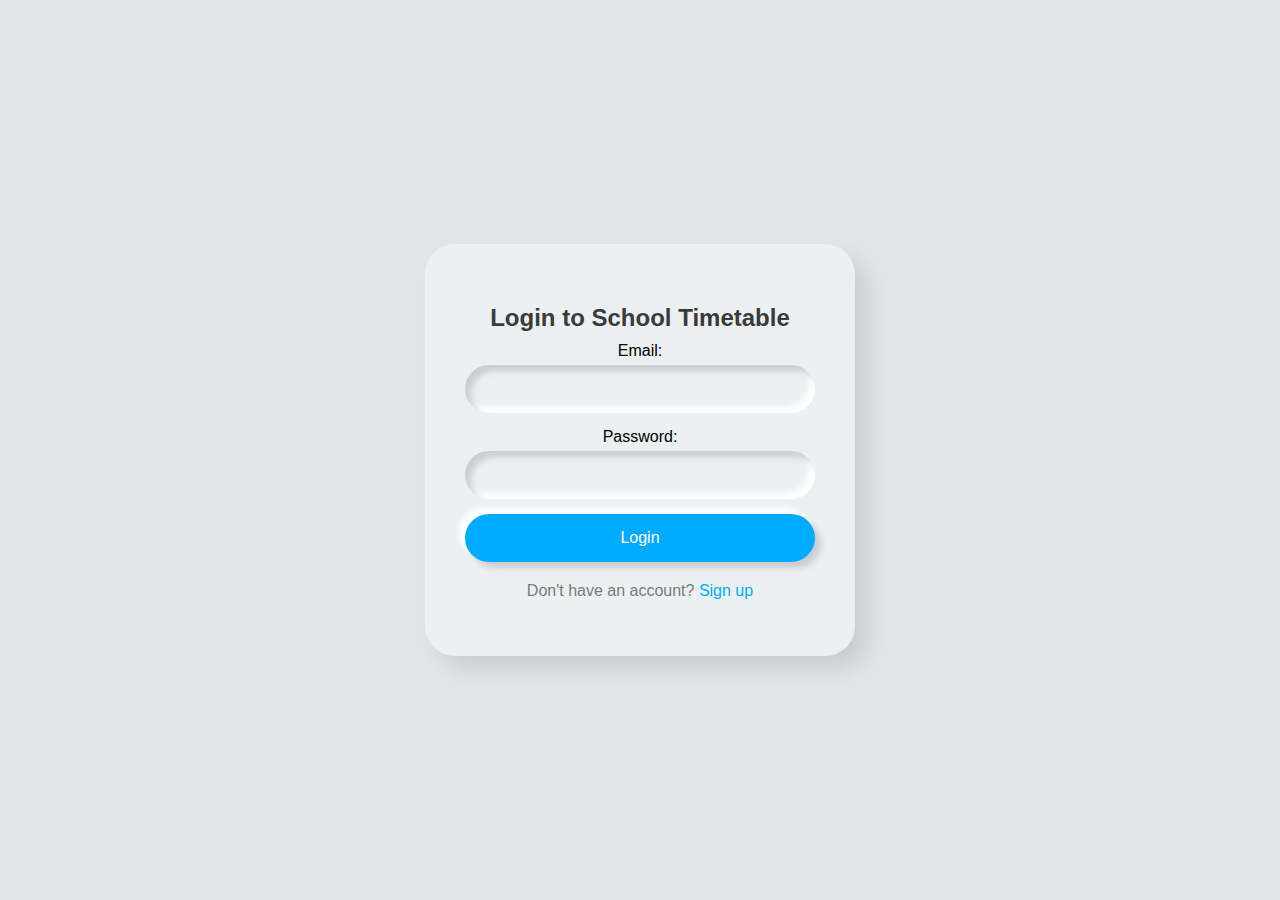
<file: index.html>
<!DOCTYPE html>
<html lang="en">
<head>
    <meta charset="UTF-8">
    <meta name="viewport" content="width=device-width, initial-scale=1.0">
    <title>Login to School Timetable</title>
    <link rel="stylesheet" href="styles.css">
</head>
<body>
    <div class="login-container">
        <form id="loginForm" onsubmit="return handleSubmit(event)">
            <h2>Login to School Timetable</h2>
            <div class="input-group">
                <label for="email">Email:</label>
                <input type="email" id="email" name="email" autocomplete="email" required>
            </div>
            <div class="input-group">
                <label for="password">Password:</label>
                <input type="password" id="password" name="password" autocomplete="current-password" minlength="8" required>
            </div>
            <button type="submit" class="btn">Login</button>
            <div id="error-message" class="error-message" role="alert" aria-live="polite"></div>
        </form>
        <div class="footer">
            <p>Don't have an account? <a href="signup.html">Sign up</a></p>
        </div>
    </div>
    <script src="script.js"></script>
</body>
</html>
</file>
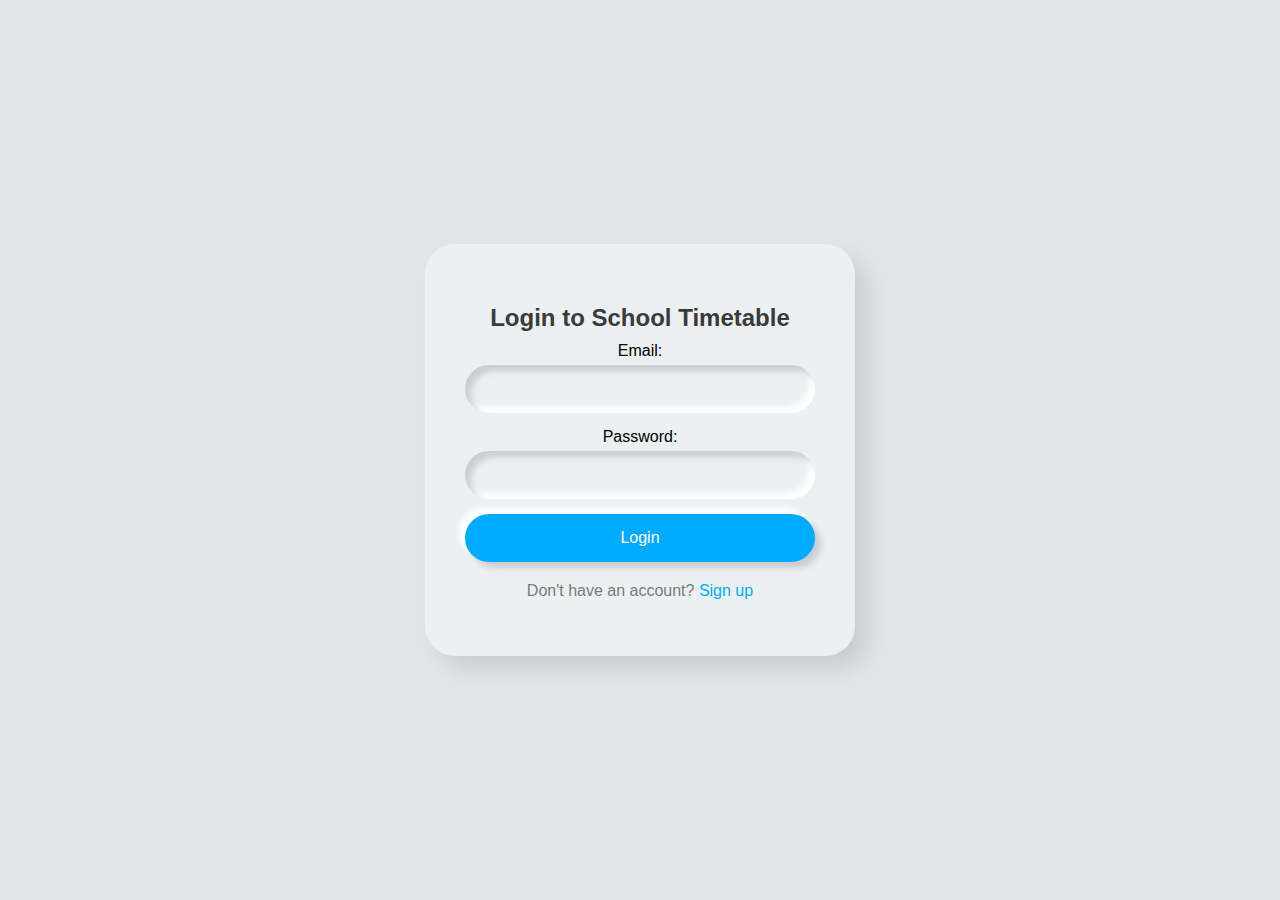
<file: admin.html>
<!DOCTYPE html>
<html lang="en">
<head>
    <meta charset="UTF-8">
    <meta name="viewport" content="width=device-width, initial-scale=1.0">
    <title>Admin Dashboard</title>
    <link rel="stylesheet" href="admin.css">
</head>
<body>
    <div class="container">
        <header>
            <h1>Admin Dashboard</h1>
            <div class="user-info">
                <span id="userName">Not logged in</span>
                <button id="logoutBtn" onclick="logout()">Logout</button>
            </div>
        </header>

        <div class="tabs">
            <button class="tab-btn active" onclick="showTab('users')">Manage Users</button>
            <button class="tab-btn" onclick="showTab('timetable')">Manage Timetable</button>
        </div>

        <div id="users" class="tab-content active">
            <h2>Users</h2>
            <button onclick="showAddUserForm()">Add New User</button>
            <table id="usersTable">
                <thead>
                    <tr>
                        <th>Name</th>
                        <th>Email</th>
                        <th>Role</th>
                        <th>Subject</th>
                        <th>Actions</th>
                    </tr>
                </thead>
                <tbody id="usersTableBody"></tbody>
            </table>
        </div>

        <div id="timetable" class="tab-content">
            <h2>Timetable</h2>
            <button class="add-slot-btn">Add New Slot</button>
            <table id="timetableTable">
                <thead>
                    <tr>
                        <th>Day</th>
                        <th>Time</th>
                        <th>Subject</th>
                        <th>Teacher</th>
                        <th>Room</th>
                        <th>Actions</th>
                    </tr>
                </thead>
                <tbody id="timetableTableBody"></tbody>
            </table>
        </div>
    </div>

    <script src="admin.js"></script>
</body>
</html>
</file>
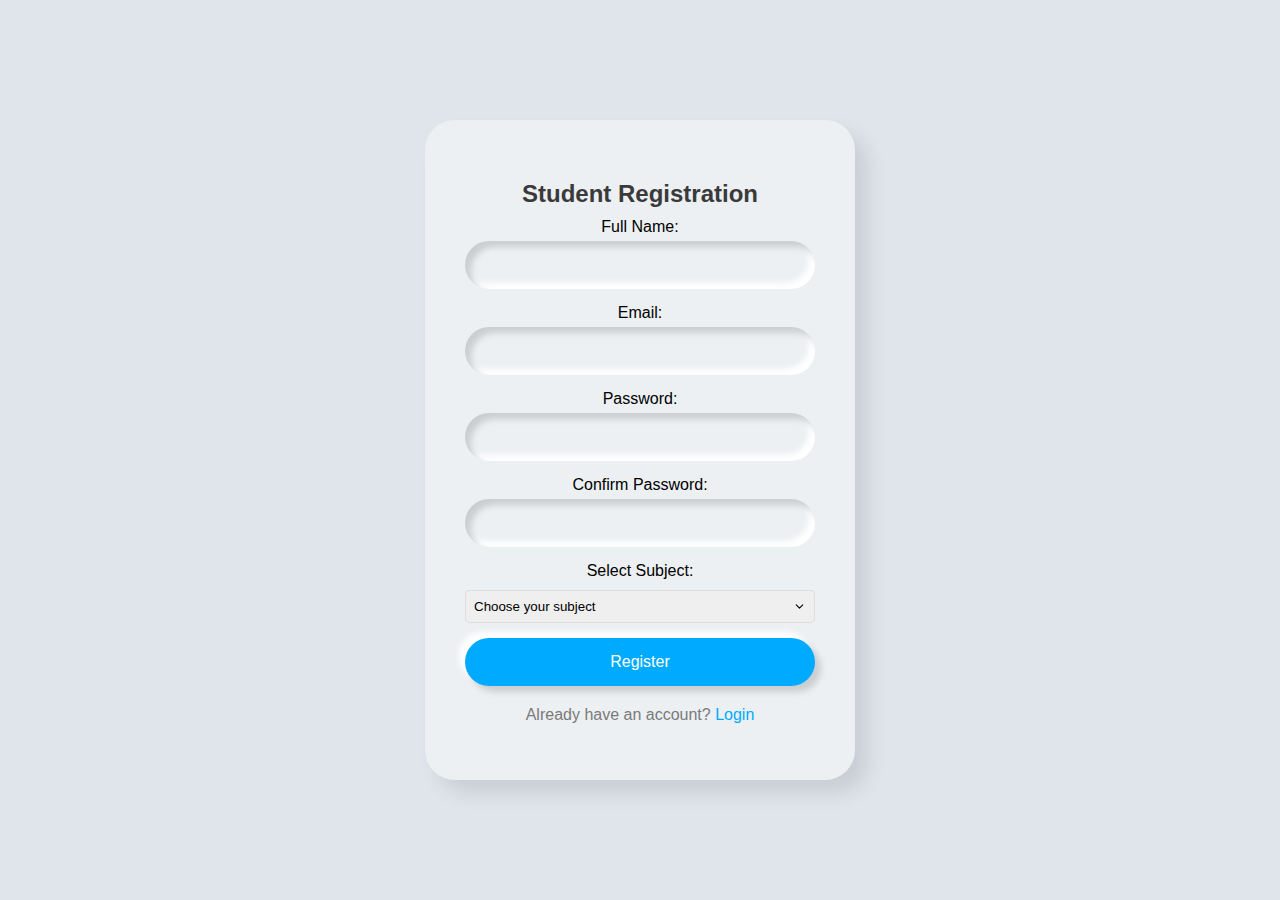
<file: signup.html>
<!DOCTYPE html>
<html lang="en">
<head>
    <meta charset="UTF-8">
    <meta name="viewport" content="width=device-width, initial-scale=1.0">
    <title>Student Registration - School Timetable</title>
    <link rel="stylesheet" href="styles.css">
</head>
<body>
    <div class="login-container">
        <form id="signupForm" onsubmit="return handleSignup(event)">
            <h2>Student Registration</h2>
            <div class="input-group">
                <label for="name">Full Name:</label>
                <input type="text" id="name" name="name" required>
            </div>
            <div class="input-group">
                <label for="email">Email:</label>
                <input type="email" id="email" name="email" required>
            </div>
            <div class="input-group">
                <label for="password">Password:</label>
                <input type="password" id="password" name="password" minlength="8" required>
            </div>
            <div class="input-group">
                <label for="confirmPassword">Confirm Password:</label>
                <input type="password" id="confirmPassword" name="confirmPassword" minlength="8" required>
            </div>
            <div class="input-group">
                <label for="subject">Select Subject:</label>
                <select id="subject" name="subject" required>
                    <option value="">Choose your subject</option>
                    <option value="Mathematics">Mathematics</option>
                    <option value="Physics">Physics</option>
                    <option value="Computer Science">Computer Science</option>
                </select>
            </div>
            <button type="submit" class="btn">Register</button>
            <div id="error-message" class="error-message" role="alert" aria-live="polite"></div>
        </form>
        <div class="footer">
            <p>Already have an account? <a href="index.html">Login</a></p>
        </div>
    </div>
    <script src="signup.js"></script>
</body>
</html>
</file>
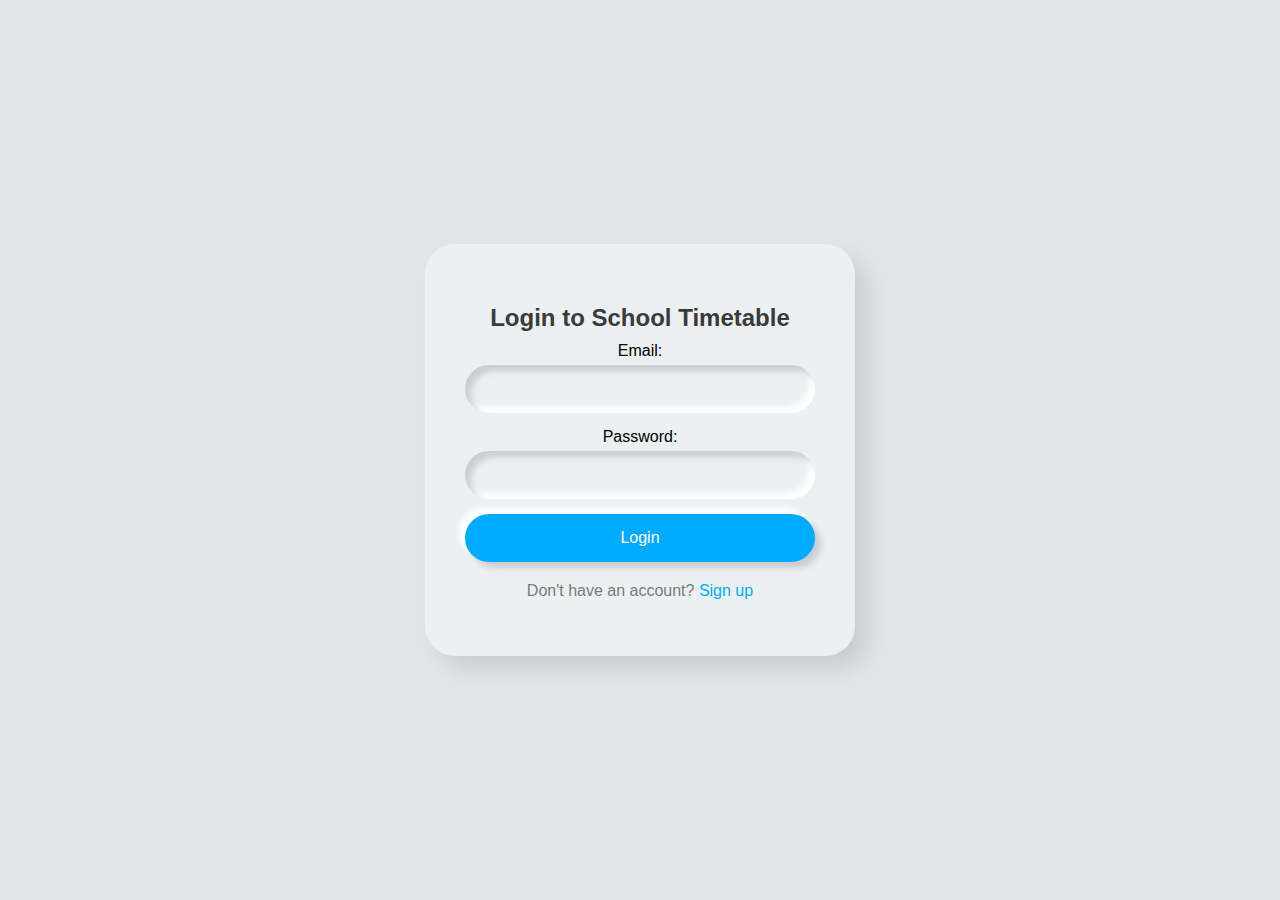
<file: student-dashboard.html>
<!DOCTYPE html>
<html lang="en">
<head>
    <meta charset="UTF-8">
    <meta name="viewport" content="width=device-width, initial-scale=1.0">
    <title>Student Dashboard</title>
    <link rel="stylesheet" href="admin.css">
</head>
<body>
    <div class="container">
        <header>
            <h1>Student Dashboard</h1>
            <div class="user-info">
                <span id="userName">Not logged in</span>
                <button id="logoutBtn" onclick="logout()">Logout</button>
            </div>
        </header>

        <div class="welcome-message" id="welcomeMessage"></div>

        <div class="tabs">
            <button class="tab-btn active" onclick="showTab('myClasses')">My Classes</button>
            <button class="tab-btn" onclick="showTab('allSchedules')">All Schedules</button>
        </div>

        <div id="myClasses" class="tab-content active">
            <h2>My Class Schedule</h2>
            <table id="myClassesTable">
                <thead>
                    <tr>
                        <th>Day</th>
                        <th>Time</th>
                        <th>Subject</th>
                        <th>Teacher</th>
                        <th>Room</th>
                    </tr>
                </thead>
                <tbody id="myClassesTableBody"></tbody>
            </table>
        </div>

        <div id="allSchedules" class="tab-content">
            <h2>Complete Schedule</h2>
            <table id="allSchedulesTable">
                <thead>
                    <tr>
                        <th>Day</th>
                        <th>Time</th>
                        <th>Subject</th>
                        <th>Teacher</th>
                        <th>Room</th>
                    </tr>
                </thead>
                <tbody id="allSchedulesTableBody"></tbody>
            </table>
        </div>
    </div>

    <script src="student.js"></script>
</body>
</html>
</file>
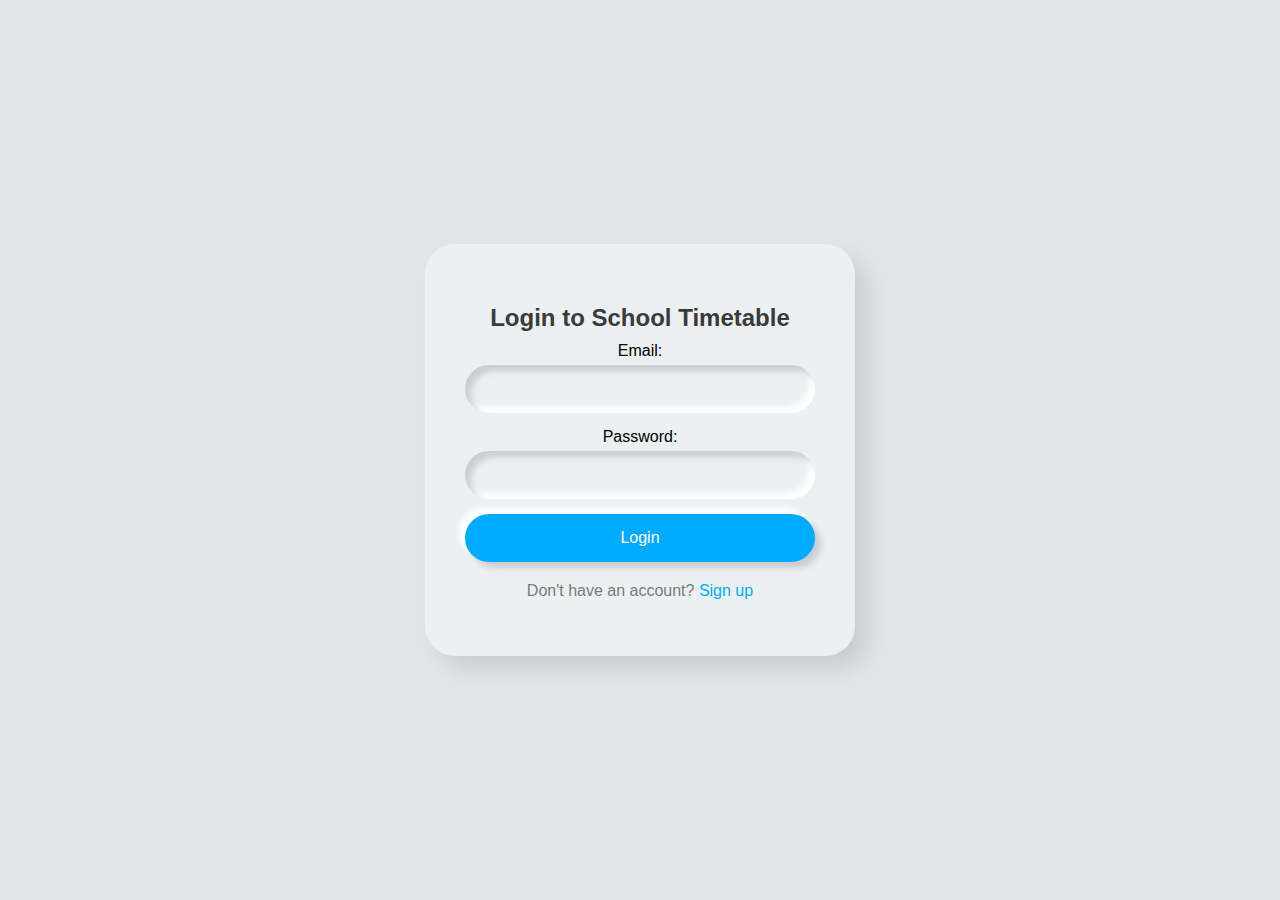
<file: teacher-dashboard.html>
<!DOCTYPE html>
<html lang="en">
<head>
    <meta charset="UTF-8">
    <meta name="viewport" content="width=device-width, initial-scale=1.0">
    <title>Teacher Dashboard</title>
    <link rel="stylesheet" href="admin.css">

</head>
<body>
    <div class="container">
        <header>
            <h1>Teacher Dashboard</h1>
            <div class="user-info">
                <span id="userName">Not logged in</span>
                <button id="logoutBtn" onclick="logout()">Logout</button>
            </div>
        </header>

        <div class="welcome-message" id="welcomeMessage"></div>

        <div class="tabs">
            <button class="tab-btn active" onclick="showTab('myClasses')">My Classes</button>
            <button class="tab-btn" onclick="showTab('allSchedules')">All Schedules</button>
        </div>

        <div id="myClasses" class="tab-content active">
            <h2>My Teaching Schedule</h2>
            <table id="myClassesTable">
                <thead>
                    <tr>
                        <th>Day</th>
                        <th>Time</th>
                        <th>Subject</th>
                        <th>Room</th>
                    </tr>
                </thead>
                <tbody id="myClassesTableBody"></tbody>
            </table>
        </div>

        <div id="allSchedules" class="tab-content">
            <h2>Complete Schedule</h2>
            <table id="allSchedulesTable">
                <thead>
                    <tr>
                        <th>Day</th>
                        <th>Time</th>
                        <th>Subject</th>
                        <th>Teacher</th>
                        <th>Room</th>
                    </tr>
                </thead>
                <tbody id="allSchedulesTableBody"></tbody>
            </table>
        </div>
    </div>

    <script src="teacher.js"></script>
</body>
</html>
</file>
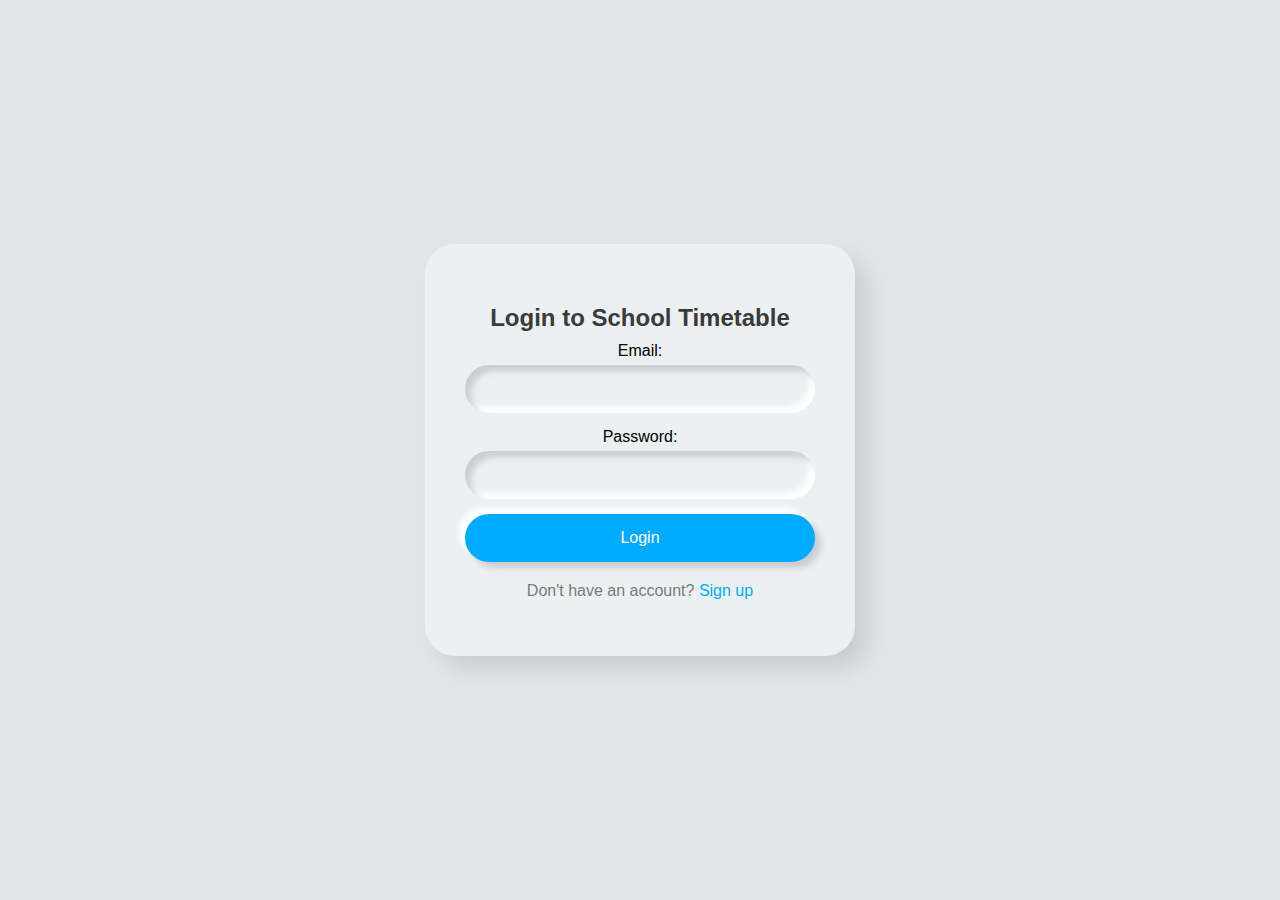
<file: timetable.html>
<!DOCTYPE html>
<html lang="en">
<head>
    <meta charset="UTF-8">
    <meta name="viewport" content="width=device-width, initial-scale=1.0">
    <title>Timetable</title>
    <link rel="stylesheet" href="timetable.css">
</head>
<body>
    <div class="container">
        <header>
            <h1>Class Timetable</h1>
            <div class="user-info">
                <span id="userName"></span>
                <button onclick="logout()" class="logout-btn">Logout</button>
            </div>
        </header>

        <div class="timetable-container">
            <table class="timetable">
                <thead>
                    <tr>
                        <th>Day</th>
                        <th>Time</th>
                        <th>Subject</th>
                        <th>Teacher</th>
                        <th>Room</th>
                    </tr>
                </thead>
                <tbody id="timetableBody">
                    <!-- Timetable data will be inserted here -->
                </tbody>
            </table>
        </div>
    </div>
    <script src="timetable.js"></script>
</body>
</html>
</file>
<file: styles.css>
/* styles.css */
body {
    font-family: Arial, sans-serif;
    background-color: #e0e5ec;
    display: flex;
    justify-content: center;
    align-items: center;
    height: 100vh;
    margin: 0;
}

.login-container {
    background-color: #ecf0f3;
    padding: 40px;
    border-radius: 30px;
    box-shadow: 13px 13px 20px rgba(0, 0, 0, 0.1);
    width: 350px;
    text-align: center;
}

h2 {
    color: #3a3a3a;
    margin: 20px 0 10px;
}

.input-group {
    margin-bottom: 15px;
    width: 100%; /* Ensure input groups take full width */
}

label {
    display: block;
    margin-bottom: 5px;
}

input {
    width: 100%; /* Input fields take full width of the container */
    padding: 15px; /* Increased padding for better spacing */
    border: none;
    border-radius: 50px; /* Rounded corners */
    background-color: #ecf0f3;
    box-shadow: inset 6px 6px 6px #cbced1, inset -6px -6px 6px #fff;
    font-size: 16px;
    color: #7a7a7a;
    box-sizing: border-box; /* Include padding and border in element's total width and height */
}

.btn {
    display: inline-block;
    width: 100%; /* Button takes full width */
    padding: 15px;
    background-color: #00aaff;
    border: none;
    border-radius: 50px;
    box-shadow: 6px 6px 6px #cbced1, -6px -6px 6px #fff;
    color: #fff;
    font-size: 16px;
    cursor: pointer;
    transition: background-color 0.3s;
}

.btn:hover {
    background-color: #0099e6;
}

.error-message {
    color: red;
    text-align: center;
    margin-top: 10px;
}

.footer {
    margin-top: 20px;
    color: #7a7a7a;
}

.footer a {
    color: #00aaff;
    text-decoration: none;
}

/* Add these to your existing styles */
.input-group select {
    width: 100%;
    padding: 8px;
    border: 1px solid #ddd;
    border-radius: 4px;
    margin-top: 5px;
}

.success-message {
    background-color: #d4edda;
    color: #155724;
    padding: 10px;
    border-radius: 4px;
    margin-bottom: 10px;
}

/* Style for the select dropdown */
select {
    appearance: none;
    -webkit-appearance: none;
    -moz-appearance: none;
    background-image: url("data:image/svg+xml;charset=UTF-8,%3csvg xmlns='http://www.w3.org/2000/svg' viewBox='0 0 24 24' fill='none' stroke='currentColor' stroke-width='2' stroke-linecap='round' stroke-linejoin='round'%3e%3cpolyline points='6 9 12 15 18 9'%3e%3c/polyline%3e%3c/svg%3e");
    background-repeat: no-repeat;
    background-position: right 8px center;
    background-size: 1em;
}
</file>
<file: admin.css>
/* General Styles */
* {
    margin: 0;
    padding: 0;
    box-sizing: border-box;
}

body {
    font-family: Arial, sans-serif;
    line-height: 1.6;
    background-color: #f4f6f8;
}

.container {
    max-width: 1200px;
    margin: 0 auto;
    padding: 20px;
}

/* Header Styles */
header {
    display: flex;
    justify-content: space-between;
    align-items: center;
    margin-bottom: 30px;
    padding: 20px;
    background-color: white;
    border-radius: 8px;
    box-shadow: 0 2px 4px rgba(0,0,0,0.1);
}

.user-info {
    display: flex;
    align-items: center;
    gap: 15px;
}

#logoutBtn {
    padding: 8px 15px;
    background-color: #dc3545;
    color: white;
    border: none;
    border-radius: 4px;
    cursor: pointer;
    transition: background-color 0.3s;
}

#logoutBtn:hover {
    background-color: #c82333;
}

/* Tabs Styles */
.tabs {
    margin-bottom: 20px;
    display: flex;
    gap: 10px;
}

.tab-btn {
    padding: 10px 20px;
    background-color: #f8f9fa;
    border: none;
    border-radius: 4px;
    cursor: pointer;
    transition: background-color 0.3s;
}

.tab-btn.active {
    background-color: #007bff;
    color: white;
}

/* Content Styles */
.tab-content {
    display: none;
    background-color: white;
    padding: 20px;
    border-radius: 8px;
    box-shadow: 0 2px 4px rgba(0,0,0,0.1);
}

.tab-content.active {
    display: block;
}

/* Table Styles */
table {
    width: 100%;
    border-collapse: collapse;
    margin-top: 20px;
}

th, td {
    padding: 12px;
    text-align: left;
    border-bottom: 1px solid #dee2e6;
}

th {
    background-color: #f8f9fa;
    font-weight: bold;
}

tr:hover {
    background-color: #f8f9fa;
}

/* Button Styles */
button {
    padding: 8px 15px;
    border: none;
    border-radius: 4px;
    cursor: pointer;
    transition: background-color 0.3s;
}

button:not(.delete-btn) {
    background-color: #007bff;
    color: white;
}

button:not(.delete-btn):hover {
    background-color: #0056b3;
}

.delete-btn {
    background-color: #dc3545;
    color: white;
}

.delete-btn:hover {
    background-color: #c82333;
}

/* Error Message Styles */
.error-message {
    background-color: #f8d7da;
    color: #721c24;
    padding: 10px;
    margin-bottom: 20px;
    border: 1px solid #f5c6cb;
    border-radius: 4px;
}

/* Responsive Design */
@media (max-width: 768px) {
    .container {
        padding: 10px;
    }

    header {
        flex-direction: column;
        gap: 10px;
        text-align: center;
    }

    table {
        display: block;
        overflow-x: auto;
    }

    th, td {
        min-width: 120px;
    }
}

/* Add these styles to your existing admin.css */

.modal {
    position: fixed;
    top: 0;
    left: 0;
    width: 100%;
    height: 100%;
    background-color: rgba(0, 0, 0, 0.5);
    display: flex;
    justify-content: center;
    align-items: center;
    z-index: 1000;
}

.modal-content {
    background-color: white;
    padding: 20px;
    border-radius: 5px;
    max-width: 500px;
    width: 90%;
}

.form-group {
    margin-bottom: 15px;
}

.form-group label {
    display: block;
    margin-bottom: 5px;
}

.form-group input,
.form-group select {
    width: 100%;
    padding: 8px;
    border: 1px solid #ddd;
    border-radius: 4px;
}

.button-group {
    display: flex;
    justify-content: flex-end;
    gap: 10px;
    margin-top: 20px;
}

.btn-primary {
    background-color: #007bff;
    color: white;
    border: none;
    padding: 8px 16px;
    border-radius: 4px;
    cursor: pointer;
}

.btn-secondary {
    background-color: #6c757d;
    color: white;
    border: none;
    padding: 8px 16px;
    border-radius: 4px;
    cursor: pointer;
}

.error-message {
    background-color: #f8d7da;
    color: #721c24;
    padding: 10px;
    margin-bottom: 10px;
    border-radius: 4px;
} 
.no-data {
    text-align: center;
    padding: 20px;
    color: #666;
    font-style: italic;
}
.welcome-message {
    background-color: #e3f2fd;
    padding: 15px 20px;
    border-radius: 5px;
    margin: 20px 0;
    font-size: 1.1em;
    color: #1565c0;
    border-left: 4px solid #1565c0;
}

.schedule-container {
    background-color: white;
    padding: 20px;
    border-radius: 8px;
    box-shadow: 0 2px 4px rgba(0,0,0,0.1);
    margin-top: 20px;
}

.modal select {
    max-height: 200px;
    overflow-y: auto;
}

.form-group select option {
    padding: 5px;
}

.form-group select option:disabled {
    color: #999;
}
.tabs {
    margin: 20px 0;
    display: flex;
    gap: 10px;
}

.tab-btn {
    padding: 10px 20px;
    border: none;
    border-radius: 4px;
    background-color: #f0f0f0;
    cursor: pointer;
    transition: background-color 0.3s;
}

.tab-btn.active {
    background-color: #007bff;
    color: white;
}

.tab-content {
    display: none;
}

.tab-content.active {
    display: block;
}

.no-data {
    text-align: center;
    padding: 20px;
    color: #666;
    font-style: italic;
}

.success-message {
    background-color: #d4edda;
    color: #155724;
    padding: 10px;
    border-radius: 4px;
    margin-bottom: 10px;
    text-align: center;
}

.modal select, .modal input[type="time"] {
    width: 100%;
    padding: 8px;
    margin-top: 5px;
    border: 1px solid #ddd;
    border-radius: 4px;
}

.modal .form-group {
    margin-bottom: 15px;
}
</file>
<file: timetable.css>
* {
    margin: 0;
    padding: 0;
    box-sizing: border-box;
}

body {
    font-family: Arial, sans-serif;
    line-height: 1.6;
    background-color: #f4f4f4;
}

.container {
    max-width: 1200px;
    margin: 0 auto;
    padding: 20px;
}

header {
    display: flex;
    justify-content: space-between;
    align-items: center;
    margin-bottom: 30px;
    padding: 20px;
    background-color: #f8f9fa;
    border-radius: 8px;
}

.user-info {
    display: flex;
    align-items: center;
    gap: 15px;
}

#logoutBtn {
    padding: 8px 15px;
    background-color: #dc3545;
    color: white;
    border: none;
    border-radius: 4px;
    cursor: pointer;
    transition: background-color 0.3s;
}

#logoutBtn:hover {
    background-color: #c82333;
}

.timetable-container {
    background-color: white;
    border-radius: 8px;
    box-shadow: 0 2px 4px rgba(0,0,0,0.1);
    overflow-x: auto;
    margin-top: 20px;
}

.timetable {
    width: 100%;
    border-collapse: collapse;
    margin: 0;
}

.timetable th,
.timetable td {
    border: 1px solid #dee2e6;
    padding: 12px 15px;
    text-align: left;
}

.timetable th {
    background-color: #f8f9fa;
    font-weight: bold;
    color: #495057;
}

.timetable tr:nth-child(even) {
    background-color: #f8f9fa;
}

.timetable tr:hover {
    background-color: #f2f2f2;
}

.timetable td:first-child {
    font-weight: bold;
    background-color: #f8f9fa;
}

.error-message {
    color: #dc3545;
    padding: 10px;
    margin: 10px 0;
    background-color: #f8d7da;
    border: 1px solid #f5c6cb;
    border-radius: 4px;
}

@media (max-width: 768px) {
    .timetable {
        font-size: 14px;
    }
    
    .timetable th,
    .timetable td {
        padding: 8px;
    }
} 
/* Add these styles for the timetable */
.timetable {
    width: 100%;
    border-collapse: collapse;
    margin-top: 20px;
}

.timetable th,
.timetable td {
    padding: 12px;
    text-align: left;
    border-bottom: 1px solid #ddd;
}

.timetable th {
    background-color: #f5f5f5;
    font-weight: bold;
}

.timetable tr:hover {
    background-color: #f9f9f9;
}

.error-message {
    background-color: #f8d7da;
    color: #721c24;
    padding: 10px;
    margin-bottom: 10px;
    border-radius: 4px;
}

/* Add these styles for the logout button */
.user-info {
    display: flex;
    align-items: center;
    gap: 1rem;
    margin-bottom: 20px;
}

.logout-btn {
    background-color: #dc3545;
    color: white;
    border: none;
    padding: 8px 16px;
    border-radius: 4px;
    cursor: pointer;
    font-size: 14px;
}

.logout-btn:hover {
    background-color: #c82333;
}

#userName {
    font-weight: bold;
}
</file>
